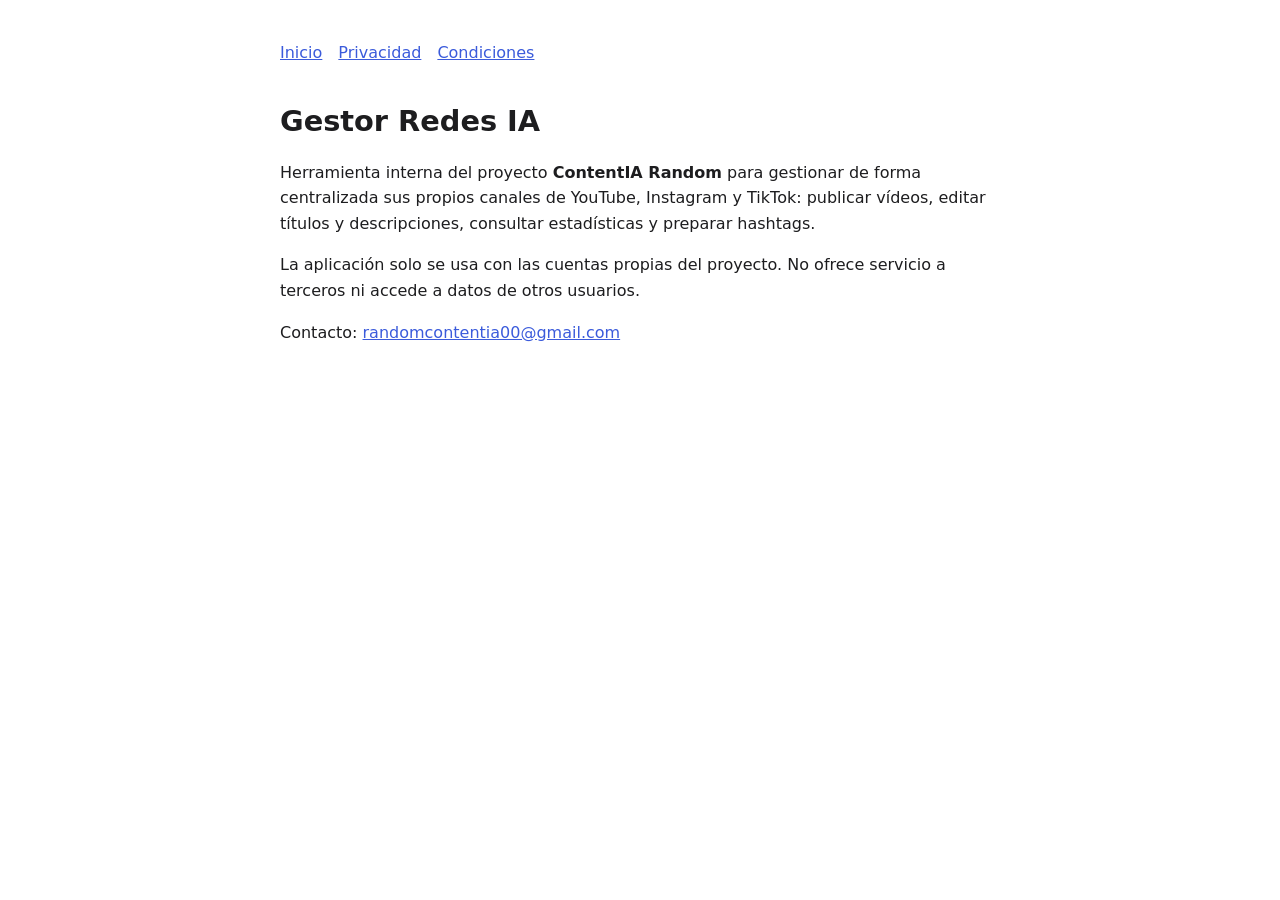
<file: index.html>
<!doctype html>
<html lang="es"><head><meta charset="utf-8"><meta name="viewport" content="width=device-width,initial-scale=1">
<title>Gestor Redes IA</title><link rel="stylesheet" href="estilo.css"></head>
<body><main>
<nav><a href="./">Inicio</a><a href="privacidad.html">Privacidad</a><a href="condiciones.html">Condiciones</a></nav>
<h1>Gestor Redes IA</h1>
<p>Herramienta interna del proyecto <strong>ContentIA Random</strong> para gestionar de forma centralizada
sus propios canales de YouTube, Instagram y TikTok: publicar vídeos, editar títulos y descripciones,
consultar estadísticas y preparar hashtags.</p>
<p>La aplicación solo se usa con las cuentas propias del proyecto. No ofrece servicio a terceros
ni accede a datos de otros usuarios.</p>
<p>Contacto: <a href="mailto:randomcontentia00@gmail.com">randomcontentia00@gmail.com</a></p>
</main></body></html>
</file>
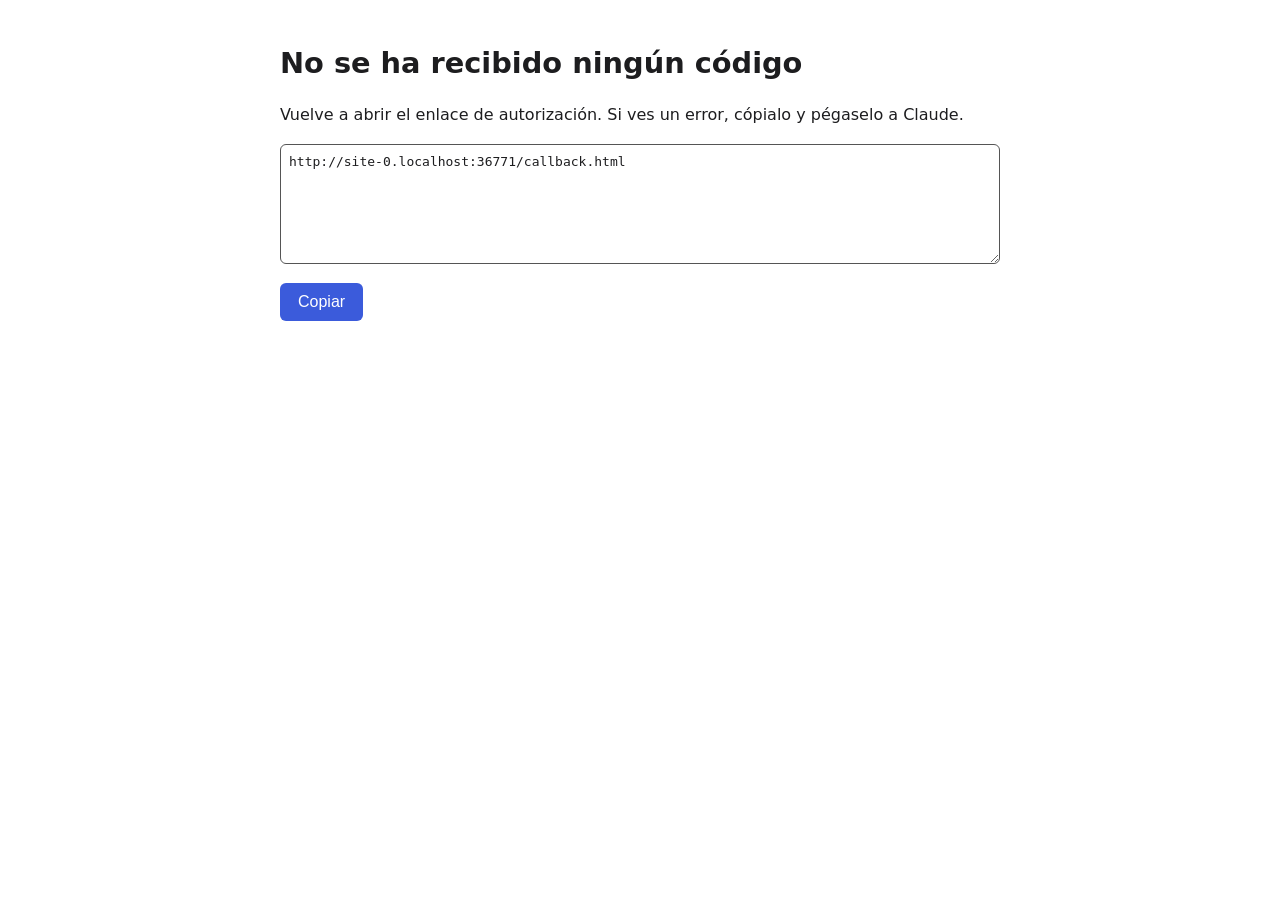
<file: callback.html>
<!doctype html>
<html lang="es"><head><meta charset="utf-8"><meta name="viewport" content="width=device-width,initial-scale=1">
<meta name="robots" content="noindex">
<title>Autorización recibida</title><link rel="stylesheet" href="estilo.css">
<style>textarea{width:100%;box-sizing:border-box;min-height:120px;font:13px/1.4 monospace;padding:8px;
background:transparent;color:var(--fg);border:1px solid var(--muted);border-radius:6px}
button{margin-top:12px;padding:10px 18px;font-size:1rem;border:0;border-radius:6px;background:var(--accent);color:#fff;cursor:pointer}</style>
</head><body><main>
<h1 id="t">Autorización recibida</h1>
<p id="m">Copia este texto y pégaselo a Claude en el chat. Caduca en unos minutos.</p>
<textarea id="u" readonly></textarea>
<button id="b" type="button">Copiar</button>
<script>
var u=document.getElementById('u');u.value=location.href;
if(!/[?&]code=/.test(location.search)){document.getElementById('t').textContent='No se ha recibido ningún código';
document.getElementById('m').textContent='Vuelve a abrir el enlace de autorización. Si ves un error, cópialo y pégaselo a Claude.';}
if(window.opener&&/[?&](code|error)=/.test(location.search)){
  // Ventana abierta desde la pantalla "Publicar vídeo": le devolvemos la respuesta y nos cerramos.
  try{window.opener.postMessage({tipo:'oauth-tiktok',url:location.href},'*');
  document.getElementById('t').textContent='Cuenta conectada';
  document.getElementById('m').textContent='Ya puedes cerrar esta ventana.';
  u.style.display='none';document.getElementById('b').style.display='none';
  setTimeout(function(){window.close()},1200);}catch(e){}
}
document.getElementById('b').onclick=function(){u.select();try{navigator.clipboard.writeText(u.value)}catch(e){document.execCommand('copy')}
this.textContent='Copiado ✓';};
</script>
</main></body></html>
</file>
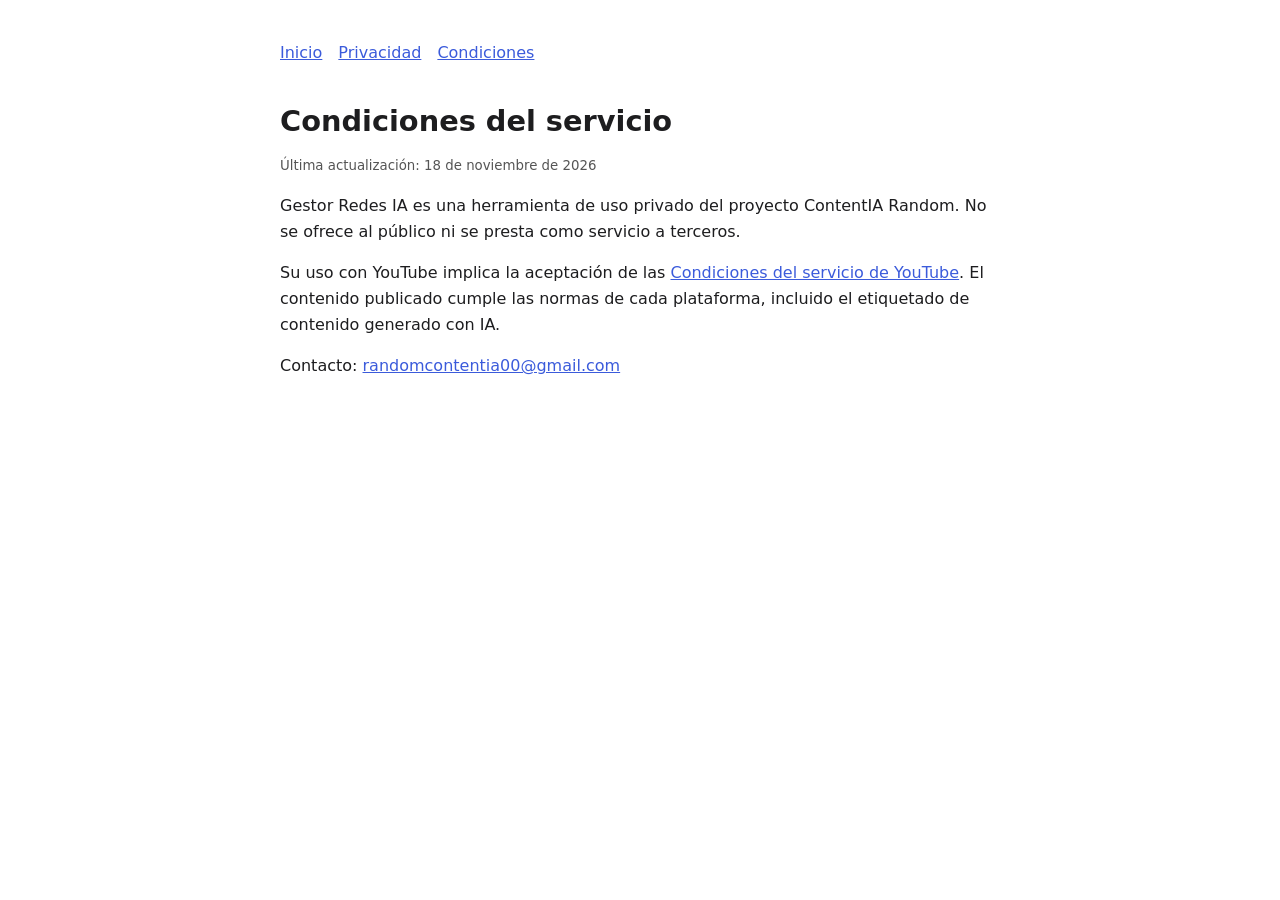
<file: condiciones.html>
<!doctype html>
<html lang="es"><head><meta charset="utf-8"><meta name="viewport" content="width=device-width,initial-scale=1">
<title>Condiciones del servicio</title><link rel="stylesheet" href="estilo.css"></head>
<body><main>
<nav><a href="./">Inicio</a><a href="privacidad.html">Privacidad</a><a href="condiciones.html">Condiciones</a></nav>
<h1>Condiciones del servicio</h1>
<small>Última actualización: 18 de noviembre de 2026</small>
<p>Gestor Redes IA es una herramienta de uso privado del proyecto ContentIA Random. No se ofrece al público
ni se presta como servicio a terceros.</p>
<p>Su uso con YouTube implica la aceptación de las <a href="https://www.youtube.com/t/terms">Condiciones del servicio de YouTube</a>.
El contenido publicado cumple las normas de cada plataforma, incluido el etiquetado de contenido generado con IA.</p>
<p>Contacto: <a href="mailto:randomcontentia00@gmail.com">randomcontentia00@gmail.com</a></p>
</main></body></html>
</file>
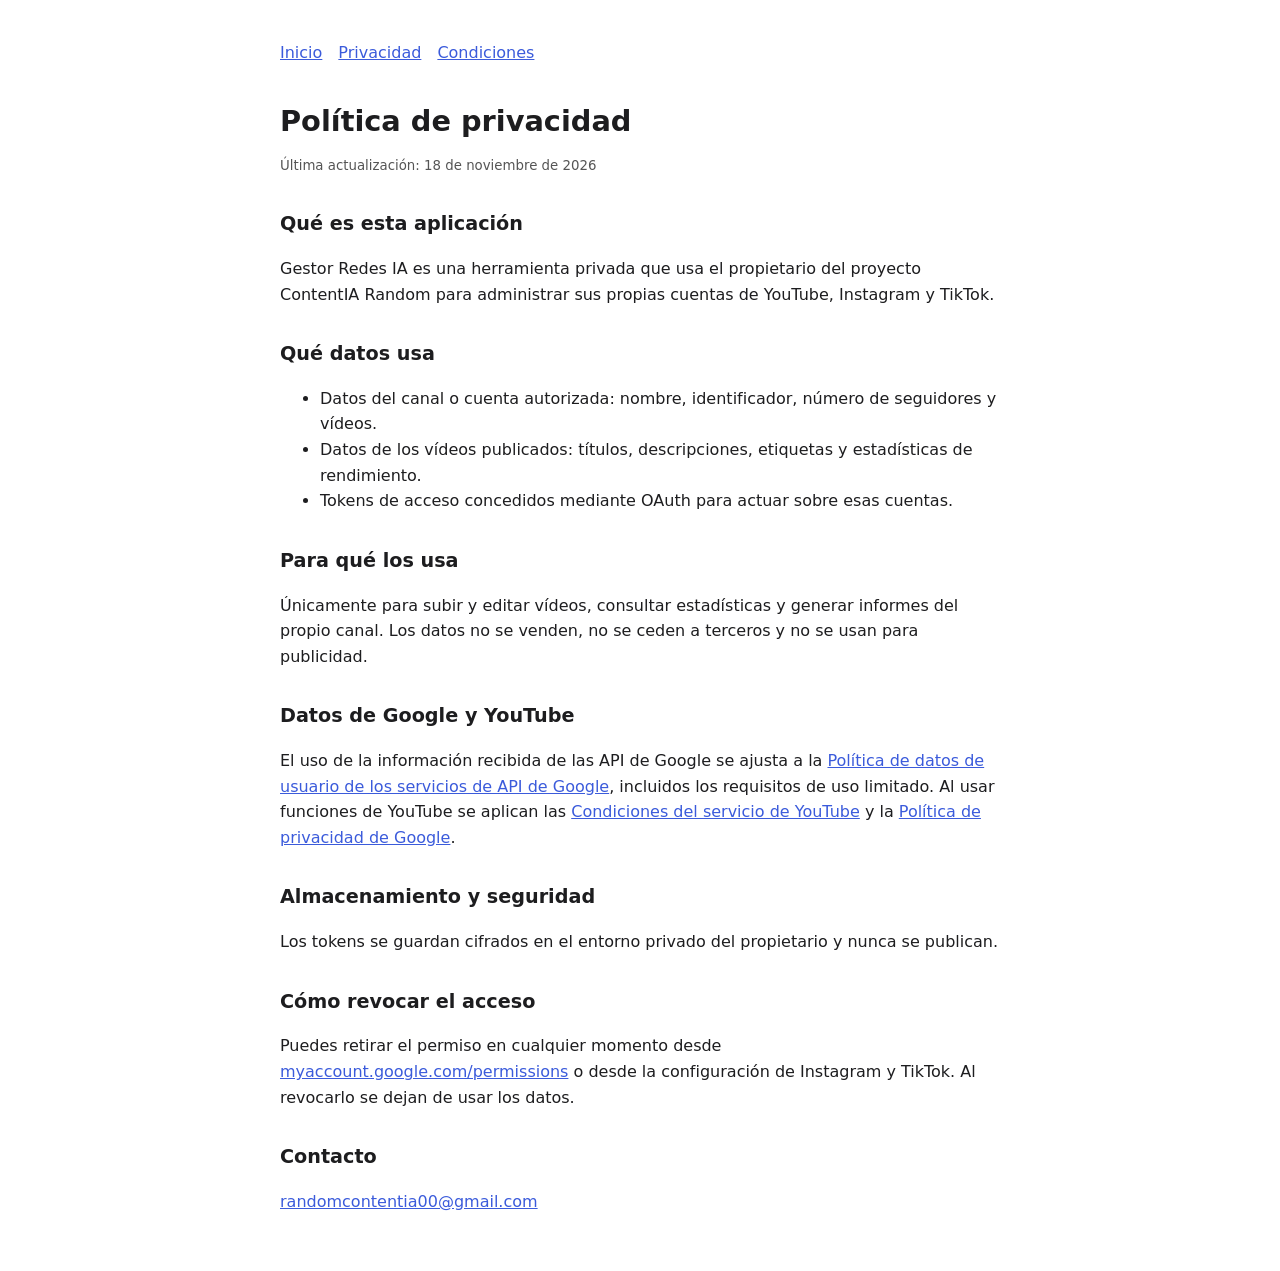
<file: privacidad.html>
<!doctype html>
<html lang="es"><head><meta charset="utf-8"><meta name="viewport" content="width=device-width,initial-scale=1">
<title>Política de privacidad</title><link rel="stylesheet" href="estilo.css"></head>
<body><main>
<nav><a href="./">Inicio</a><a href="privacidad.html">Privacidad</a><a href="condiciones.html">Condiciones</a></nav>
<h1>Política de privacidad</h1>
<small>Última actualización: 18 de noviembre de 2026</small>
<h2>Qué es esta aplicación</h2>
<p>Gestor Redes IA es una herramienta privada que usa el propietario del proyecto ContentIA Random
para administrar sus propias cuentas de YouTube, Instagram y TikTok.</p>
<h2>Qué datos usa</h2>
<ul>
<li>Datos del canal o cuenta autorizada: nombre, identificador, número de seguidores y vídeos.</li>
<li>Datos de los vídeos publicados: títulos, descripciones, etiquetas y estadísticas de rendimiento.</li>
<li>Tokens de acceso concedidos mediante OAuth para actuar sobre esas cuentas.</li>
</ul>
<h2>Para qué los usa</h2>
<p>Únicamente para subir y editar vídeos, consultar estadísticas y generar informes del propio canal.
Los datos no se venden, no se ceden a terceros y no se usan para publicidad.</p>
<h2>Datos de Google y YouTube</h2>
<p>El uso de la información recibida de las API de Google se ajusta a la
<a href="https://developers.google.com/terms/api-services-user-data-policy">Política de datos de usuario de los servicios de API de Google</a>,
incluidos los requisitos de uso limitado. Al usar funciones de YouTube se aplican las
<a href="https://www.youtube.com/t/terms">Condiciones del servicio de YouTube</a> y la
<a href="https://policies.google.com/privacy">Política de privacidad de Google</a>.</p>
<h2>Almacenamiento y seguridad</h2>
<p>Los tokens se guardan cifrados en el entorno privado del propietario y nunca se publican.</p>
<h2>Cómo revocar el acceso</h2>
<p>Puedes retirar el permiso en cualquier momento desde
<a href="https://myaccount.google.com/permissions">myaccount.google.com/permissions</a>
o desde la configuración de Instagram y TikTok. Al revocarlo se dejan de usar los datos.</p>
<h2>Contacto</h2>
<p><a href="mailto:randomcontentia00@gmail.com">randomcontentia00@gmail.com</a></p>
</main></body></html>
</file>
<file: estilo.css>
:root{--bg:#fff;--fg:#1d1d1f;--muted:#555;--accent:#3b5bdb}
@media (prefers-color-scheme:dark){:root{--bg:#121212;--fg:#ececec;--muted:#aaa;--accent:#8ea2ff}}
body{margin:0;background:var(--bg);color:var(--fg);font:16px/1.6 system-ui,sans-serif}
main{max-width:720px;margin:0 auto;padding:40px 16px}
h1{font-size:1.8rem;margin:0 0 .5rem}h2{font-size:1.2rem;margin-top:2rem}
p,li{color:var(--fg)}small{color:var(--muted)}a{color:var(--accent)}
nav{margin-bottom:2rem}nav a{margin-right:1rem}
</file>
